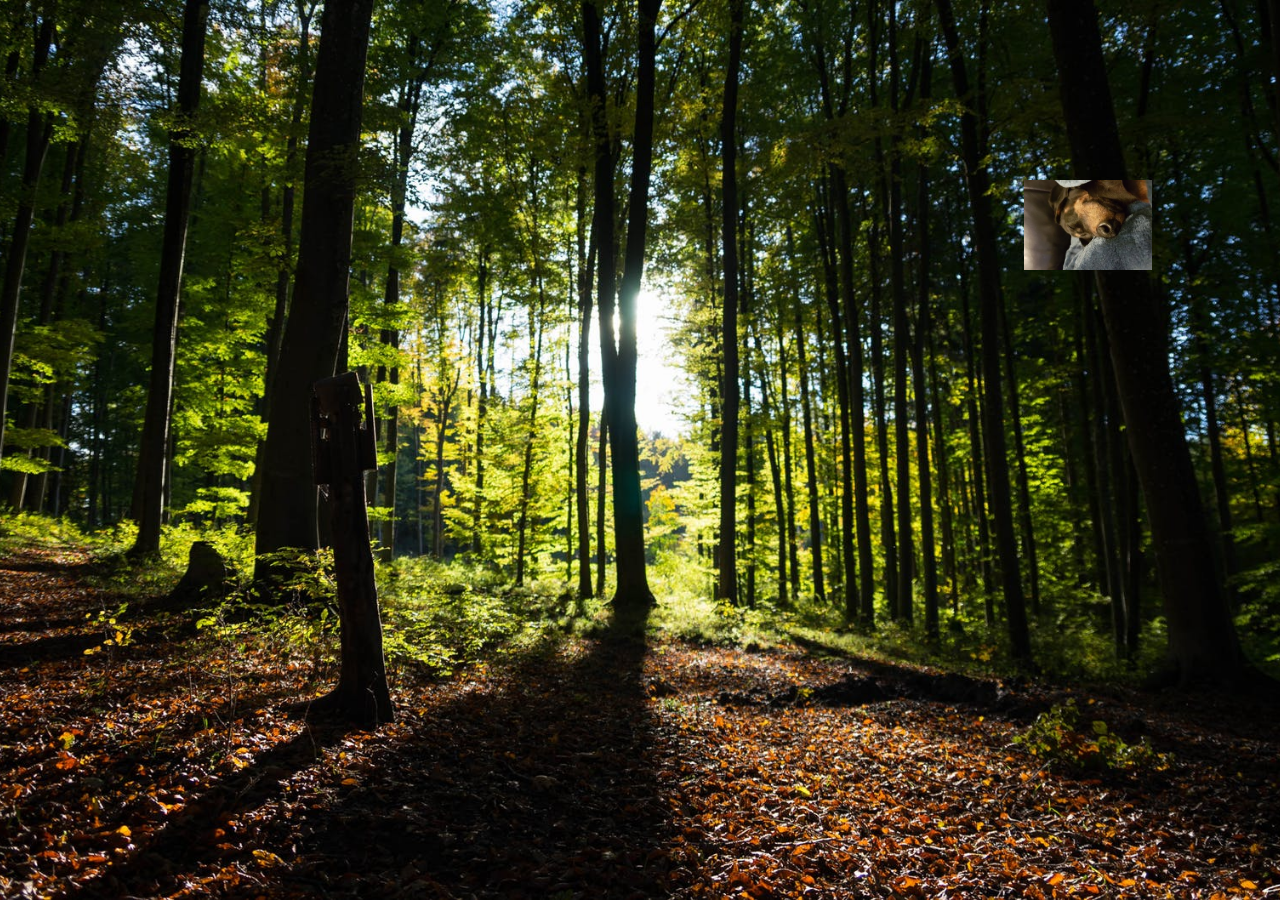
<file: index.html>
<!DOCTYPE html>
<html lang="en">
  <head>
    <title></title>
    <meta charset="utf-8">
    <meta name="viewport" content="width=device-width, initial-scale=1, shrink-to-fit=no">
    
    <script>
		window.location.href = "html/home.html";
	</script>
  </head>
  <body>
  </body>
</html>
</file>
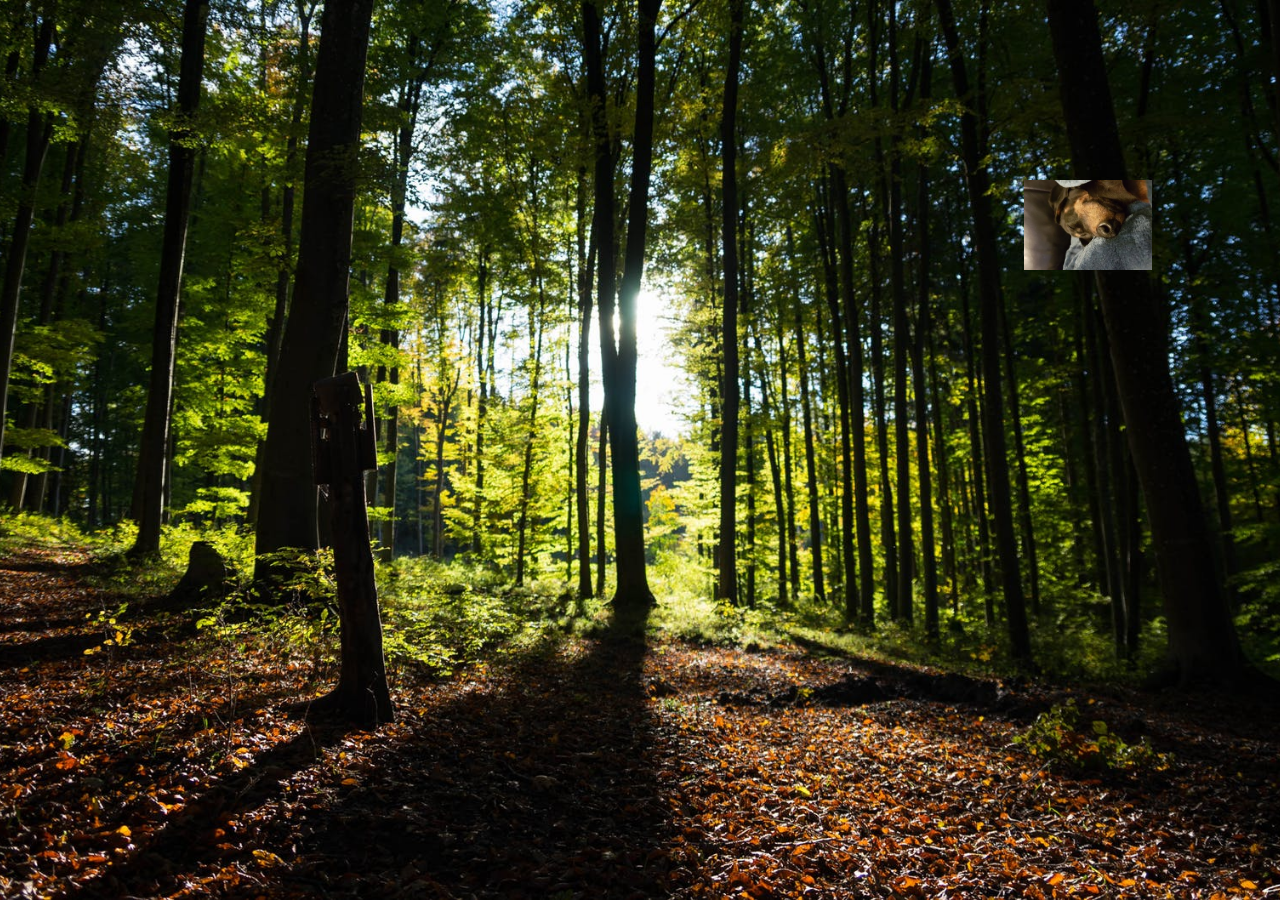
<file: html/contact.html>
<!DOCTYPE html>
<html lang="en">
  <head>
    <title></title>
    <meta charset="utf-8">
    <meta name="viewport" content="width=device-width, initial-scale=1, shrink-to-fit=no">
    
    <link href="https://fonts.googleapis.com/css?family=Poppins:300,400,500,600,700" rel="stylesheet">
    <link href="https://fonts.googleapis.com/css?family=Montserrat:300,400,500,700" rel="stylesheet">
    <link rel="stylesheet" href="../css/style.css">
	
	<script src="https://code.jquery.com/jquery-3.4.1.min.js" integrity="sha256-CSXorXvZcTkaix6Yvo6HppcZGetbYMGWSFlBw8HfCJo=" crossorigin="anonymous"></script>
	<script src="../js/taffy-min.js"></script>
	<script src="../js/globals.js"></script>
	<script src="../js/page.js"></script>
	<script src="../js/menu.js"></script>
  </head>
  <body>
	<div id="page">
		<nav id="menu">
			<ul></ul>
		</nav>
		<div id="photo">
		</div>
	</div>
	<script>
		const page = new Page();
		const menu = new Menu();
	</script>
  </body>
</html>
</file>
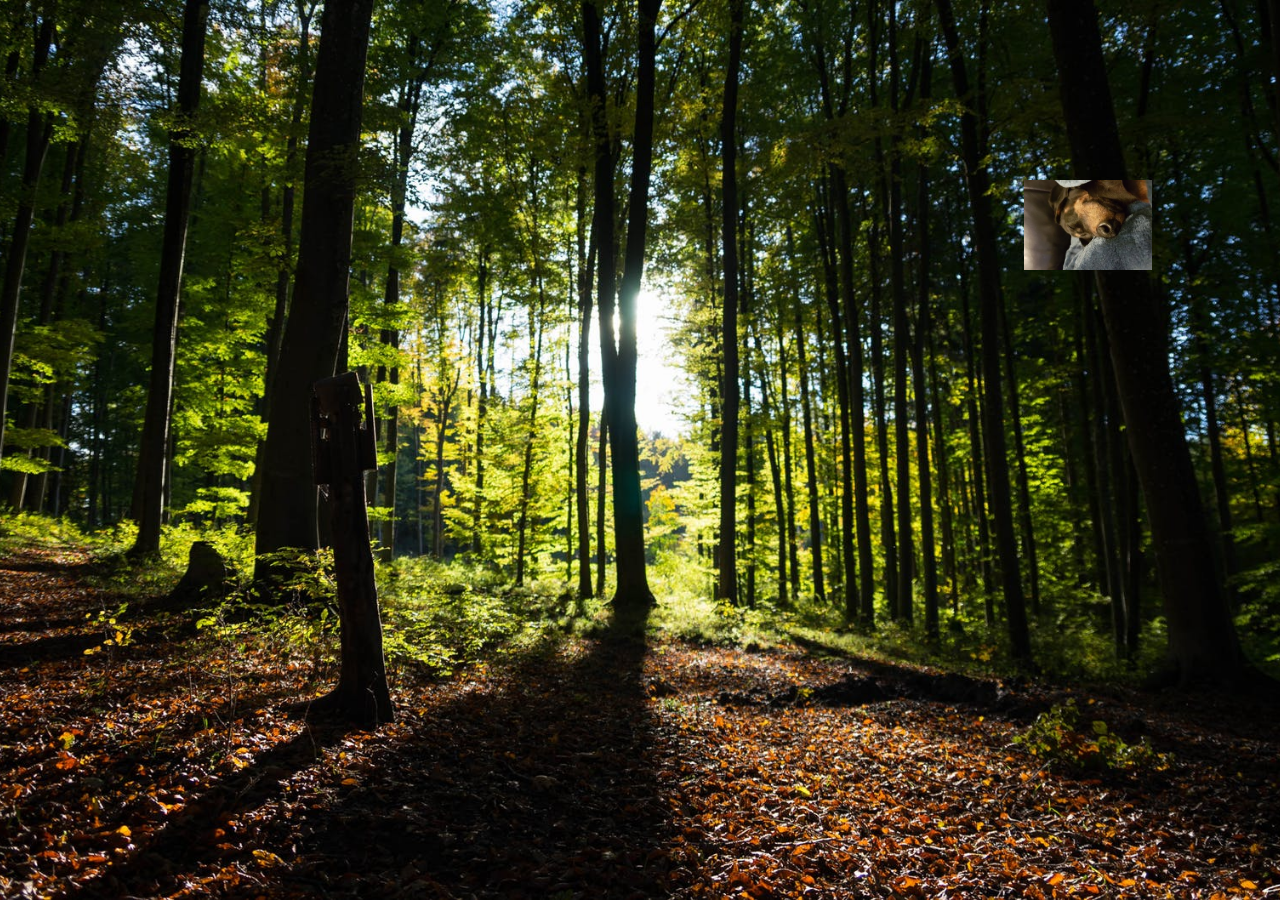
<file: html/home.html>
<!DOCTYPE html>
<html lang="en">
  <head>
    <title></title>
    <meta charset="utf-8">
    <meta name="viewport" content="width=device-width, initial-scale=1, shrink-to-fit=no">
    
    <link href="https://fonts.googleapis.com/css?family=Poppins:300,400,500,600,700" rel="stylesheet">
    <link href="https://fonts.googleapis.com/css?family=Montserrat:300,400,500,700" rel="stylesheet">
    <link rel="stylesheet" href="../css/style.css">
	
	<script src="https://code.jquery.com/jquery-3.4.1.min.js" integrity="sha256-CSXorXvZcTkaix6Yvo6HppcZGetbYMGWSFlBw8HfCJo=" crossorigin="anonymous"></script>
	<script src="../js/taffy-min.js"></script>
	<script src="../js/globals.js"></script>
	<script src="../js/page.js"></script>
	<script src="../js/menu.js"></script>
  </head>
  <body>
	<div id="page">
		<nav id="menu">
			<ul></ul>
		</nav>
		<div id="photo">
		</div>
		<!-- <iframe id="ytplayer" type="text/html" width="640" height="360" src="https://www.youtube.com/embed/l482T0yNkeo?autoplay=1" frameborder="0"/> -->
		<iframe id="ytplayer" type="text/html" width="640" height="360" src="https://www.youtube.com/embed/videoseries?list=PLQ7T6YAVMXjEWmNI2CizH0-FQh73GLPHS&autoplay=1&loop=1" frameborder="0"/>
	</div>
	<script>
		const page = new Page();
		const menu = new Menu();
	</script>
  </body>
</html>
</file>
<file: css/style.css>
* {margin: 0;padding: 0;border: 0;outline: 0;font-size: 100%;vertical-align: baseline;background: transparent;}
html {height: 100%;}
body {position:relative;height: 100%;}
#page {position:relative;background-image: url('../img/bg1.jpg');height: 100%;width: 100%;background-position: center;background-repeat: no-repeat;background-size: cover;}
#menu ul {list-style: none;text-align:center;display: grid;grid-template-columns: repeat(10, 1fr);grid-gap: 1px;}
#menu ul li { display: inline; }
#menu ul li a {padding: 2px 10px;display: inline-block;background-color:none;color: #070;text-decoration: none;border-bottom:3px solid none;font-size: 20px;font-weight:800;}
#menu ul li a:hover {background-color:none;color:#070;border-bottom:3px solid #0a0;}
#photo {background-image: url('../img/author.jpg');height: 10%;width: 10%;overflow: hidden;background-size: cover;background-position: center;position:absolute;top: 20%;right: 10%;}

@media (max-width: 768px) {
	#menu ul {
		grid-template-columns: repeat(5, 1fr);
	}
}
@media (max-width: 480px) {
	#menu ul {
		grid-template-columns: repeat(3, 1fr);
	}
	#menu ul :nth-child(10) {
		
	}
}
</file>
